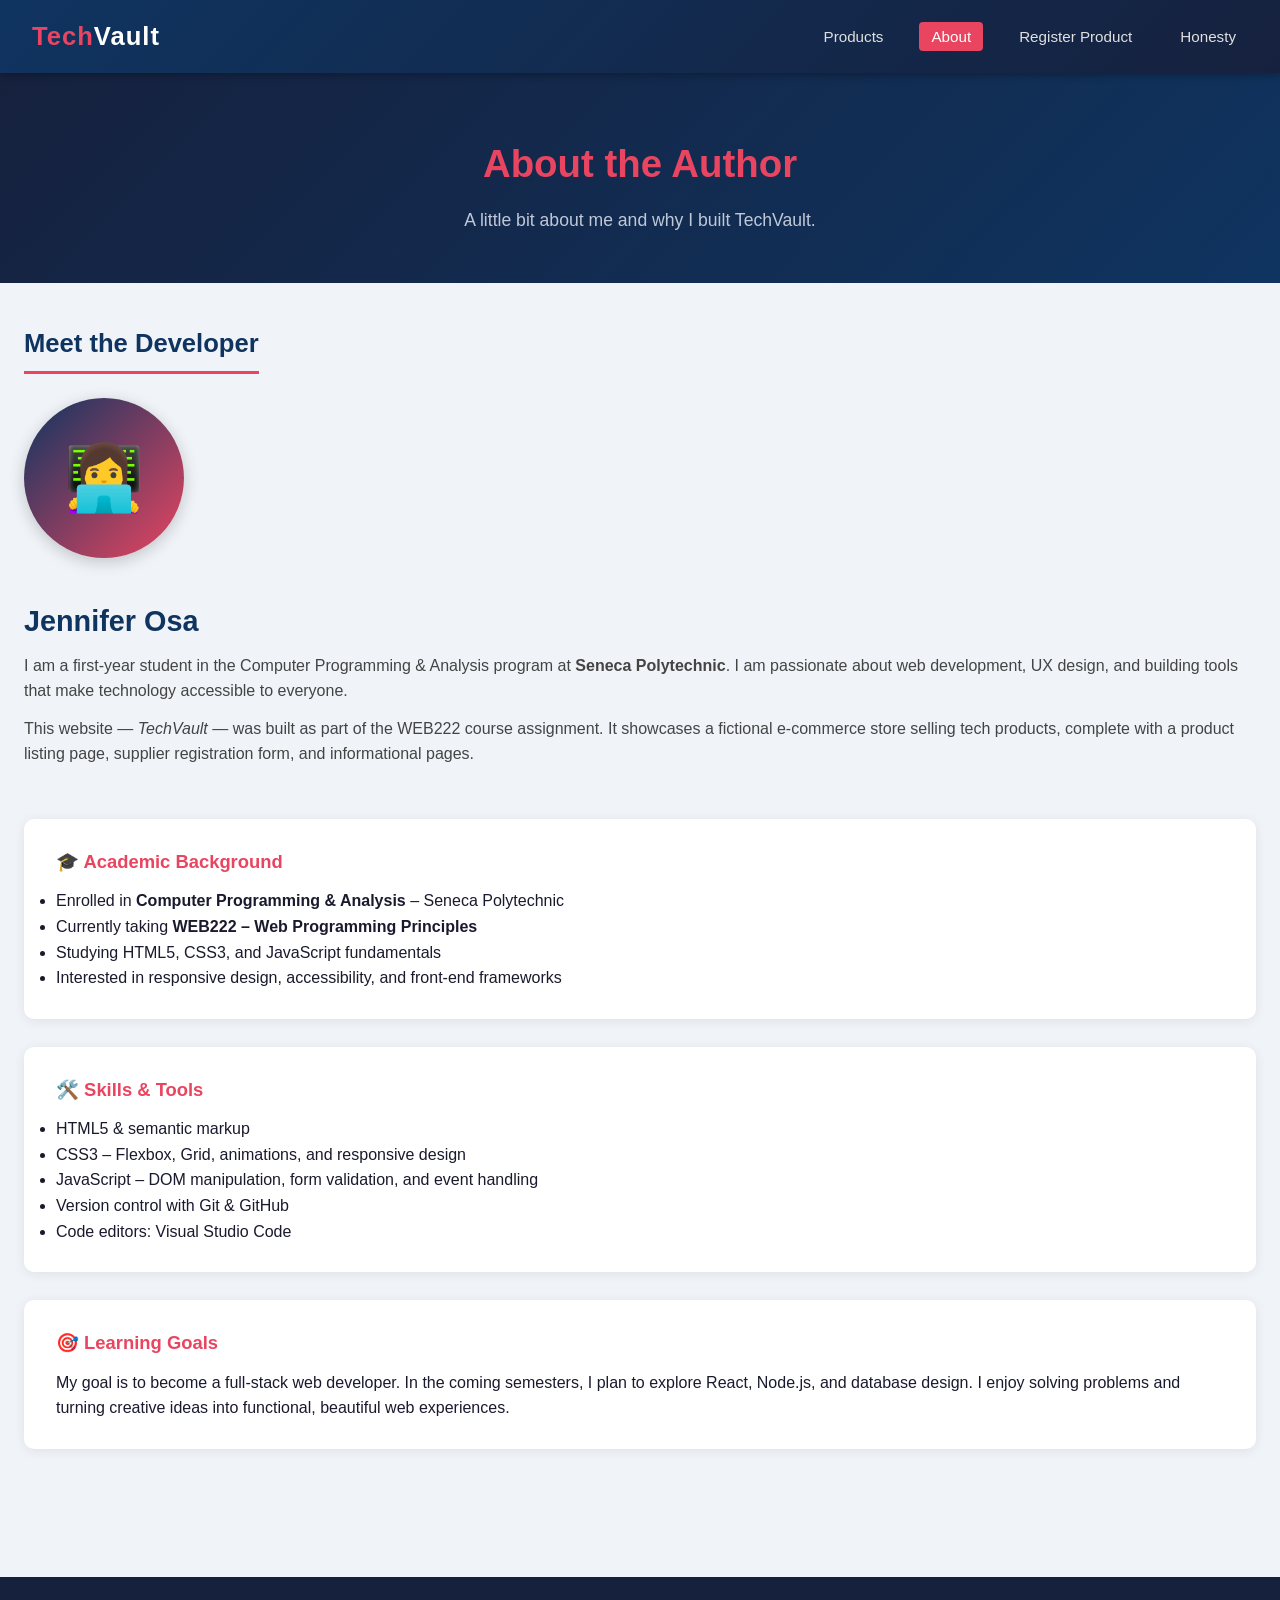
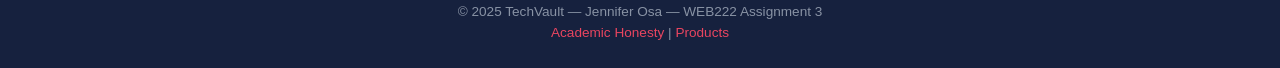
<file: about.html>
<!DOCTYPE html>
<html lang="en">
<head>
  <meta charset="UTF-8" />
  <meta name="viewport" content="width=device-width, initial-scale=1.0" />
  <title>About – Jennifer Osa</title>
  <link rel="stylesheet" href="styles.css" />
</head>
<body>

  <!-- ===== Header / Navigation ===== -->
  <header>
    <div class="logo">Tech<span>Vault</span></div>
    <nav aria-label="Main navigation">
      <ul>
        <li><a href="index.html">Products</a></li>
        <li><a href="about.html" class="active">About</a></li>
        <li><a href="product_register.html">Register Product</a></li>
        <li><a href="honesty.html">Honesty</a></li>
      </ul>
    </nav>
  </header>

  <!-- ===== Hero ===== -->
  <section class="hero">
    <h1>About the Author</h1>
    <p>A little bit about me and why I built TechVault.</p>
  </section>

  <!-- ===== Main Content ===== -->
  <main>
    <h2 class="section-title">Meet the Developer</h2>

    <div class="about-section">
      <!-- Avatar -->
      <div class="about-avatar" aria-hidden="true">👩‍💻</div>

      <!-- Bio -->
      <div class="about-info">
        <h2>Jennifer Osa</h2>
        <p>
          I am a first-year student in the Computer Programming &amp; Analysis program at
          <strong>Seneca Polytechnic</strong>. I am passionate about web development, UX design,
          and building tools that make technology accessible to everyone.
        </p>
        <p>
          This website — <em>TechVault</em> — was built as part of the WEB222 course assignment.
          It showcases a fictional e-commerce store selling tech products, complete with a product
          listing page, supplier registration form, and informational pages.
        </p>
      </div>
    </div>

    <!-- Academic Background -->
    <div class="info-card" style="margin-top: 40px;">
      <h3>🎓 Academic Background</h3>
      <ul>
        <li>Enrolled in <strong>Computer Programming &amp; Analysis</strong> – Seneca Polytechnic</li>
        <li>Currently taking <strong>WEB222 – Web Programming Principles</strong></li>
        <li>Studying HTML5, CSS3, and JavaScript fundamentals</li>
        <li>Interested in responsive design, accessibility, and front-end frameworks</li>
      </ul>
    </div>

    <!-- Skills -->
    <div class="info-card">
      <h3>🛠️ Skills &amp; Tools</h3>
      <ul>
        <li>HTML5 &amp; semantic markup</li>
        <li>CSS3 – Flexbox, Grid, animations, and responsive design</li>
        <li>JavaScript – DOM manipulation, form validation, and event handling</li>
        <li>Version control with Git &amp; GitHub</li>
        <li>Code editors: Visual Studio Code</li>
      </ul>
    </div>

    <!-- Goals -->
    <div class="info-card">
      <h3>🎯 Learning Goals</h3>
      <p>
        My goal is to become a full-stack web developer. In the coming semesters, I plan to explore
        React, Node.js, and database design. I enjoy solving problems and turning creative ideas
        into functional, beautiful web experiences.
      </p>
    </div>
  </main>

  <!-- ===== Footer ===== -->
  <footer>
    <p>&copy; 2025 TechVault &mdash; Jennifer Osa &mdash; WEB222 Assignment 3</p>
    <p><a href="honesty.html">Academic Honesty</a> | <a href="index.html">Products</a></p>
  </footer>

</body>
</html>
</file>
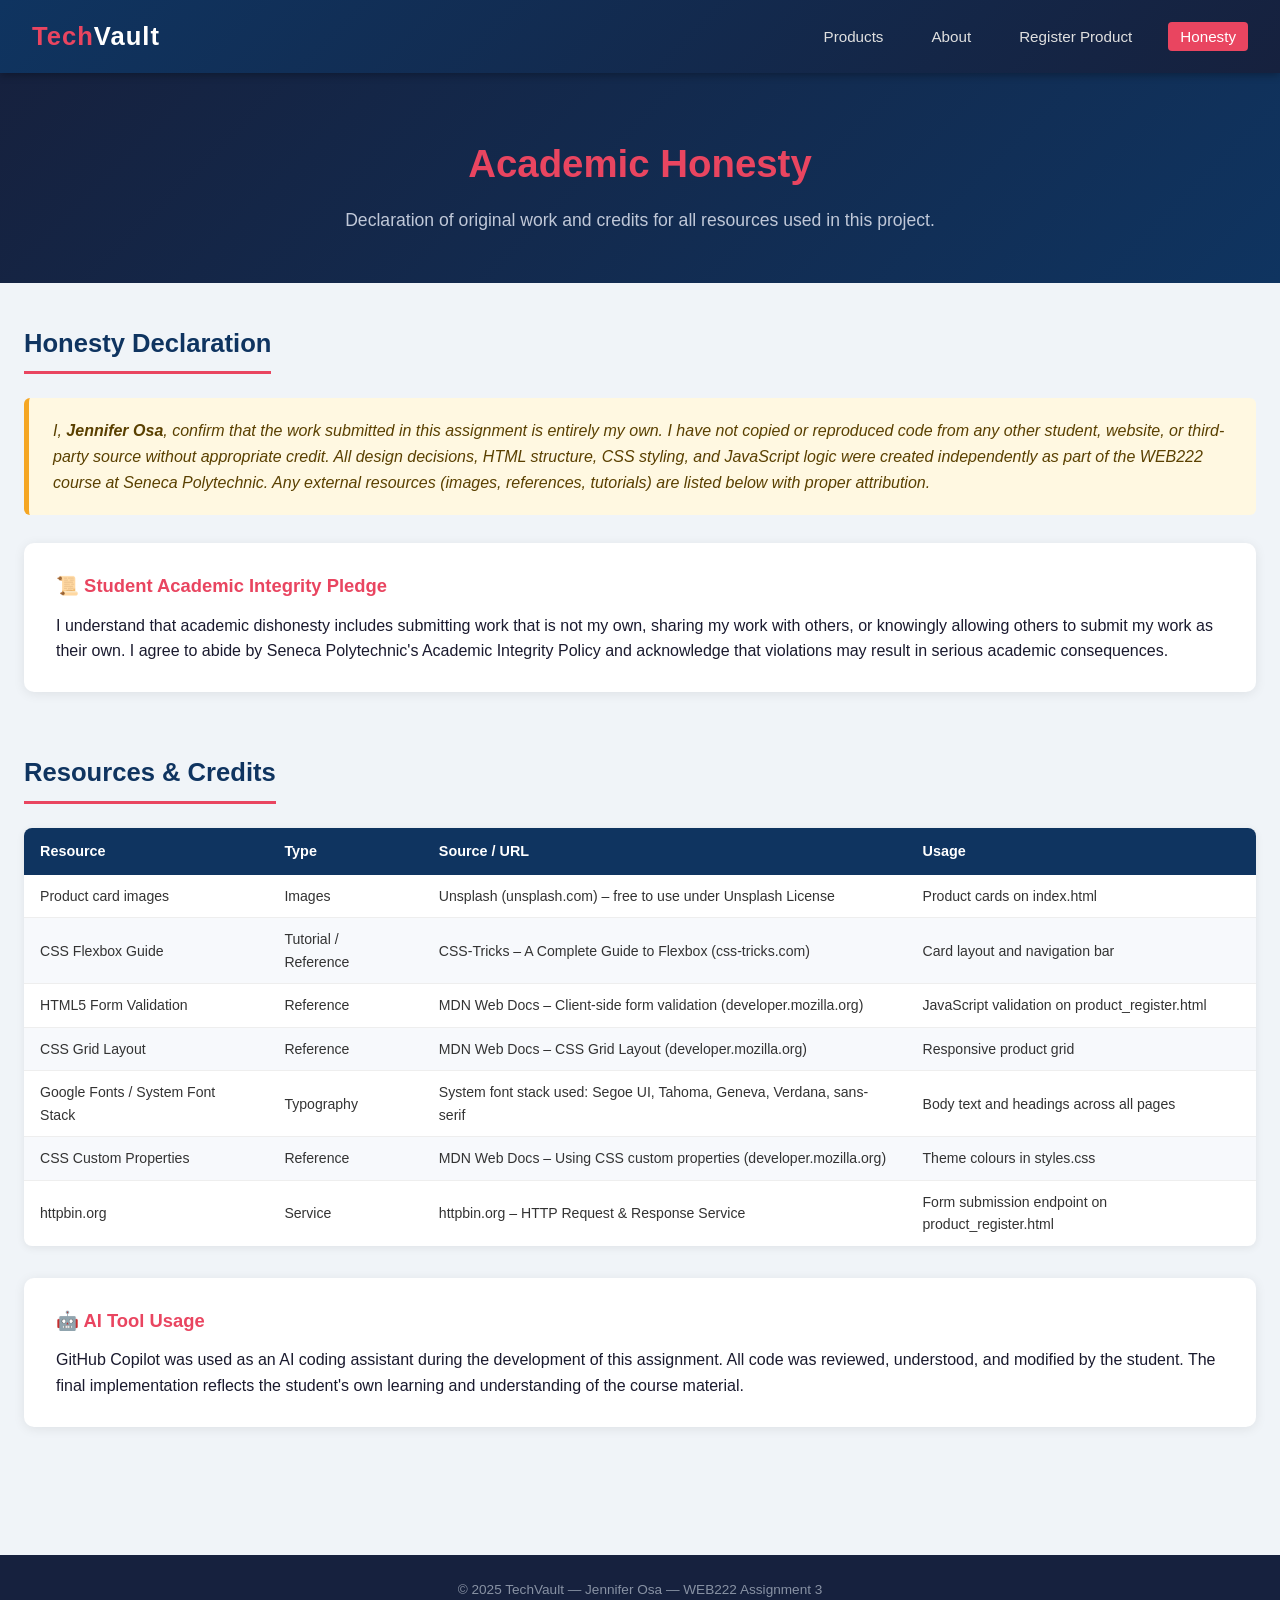
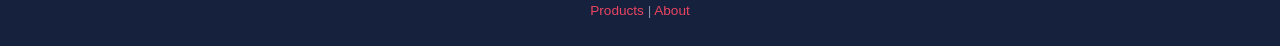
<file: honesty.html>
<!DOCTYPE html>
<html lang="en">
<head>
  <meta charset="UTF-8" />
  <meta name="viewport" content="width=device-width, initial-scale=1.0" />
  <title>Academic Honesty – Jennifer Osa</title>
  <link rel="stylesheet" href="styles.css" />
</head>
<body>

  <!-- ===== Header / Navigation ===== -->
  <header>
    <div class="logo">Tech<span>Vault</span></div>
    <nav aria-label="Main navigation">
      <ul>
        <li><a href="index.html">Products</a></li>
        <li><a href="about.html">About</a></li>
        <li><a href="product_register.html">Register Product</a></li>
        <li><a href="honesty.html" class="active">Honesty</a></li>
      </ul>
    </nav>
  </header>

  <!-- ===== Hero ===== -->
  <section class="hero">
    <h1>Academic Honesty</h1>
    <p>Declaration of original work and credits for all resources used in this project.</p>
  </section>

  <!-- ===== Main Content ===== -->
  <main>
    <h2 class="section-title">Honesty Declaration</h2>

    <!-- Academic Honesty Statement -->
    <div class="honesty-statement">
      <p>
        I, <strong>Jennifer Osa</strong>, confirm that the work submitted in this assignment is
        entirely my own. I have not copied or reproduced code from any other student, website, or
        third-party source without appropriate credit. All design decisions, HTML structure, CSS
        styling, and JavaScript logic were created independently as part of the WEB222 course at
        Seneca Polytechnic. Any external resources (images, references, tutorials) are listed below
        with proper attribution.
      </p>
    </div>

    <!-- Pledge -->
    <div class="info-card">
      <h3>📜 Student Academic Integrity Pledge</h3>
      <p>
        I understand that academic dishonesty includes submitting work that is not my own, sharing
        my work with others, or knowingly allowing others to submit my work as their own. I agree
        to abide by Seneca Polytechnic's Academic Integrity Policy and acknowledge that violations
        may result in serious academic consequences.
      </p>
    </div>

    <!-- Resources -->
    <h2 class="section-title" style="margin-top:32px;">Resources &amp; Credits</h2>

    <table class="resource-table">
      <thead>
        <tr>
          <th>Resource</th>
          <th>Type</th>
          <th>Source / URL</th>
          <th>Usage</th>
        </tr>
      </thead>
      <tbody>
        <tr>
          <td>Product card images</td>
          <td>Images</td>
          <td>Unsplash (unsplash.com) – free to use under Unsplash License</td>
          <td>Product cards on index.html</td>
        </tr>
        <tr>
          <td>CSS Flexbox Guide</td>
          <td>Tutorial / Reference</td>
          <td>CSS-Tricks – A Complete Guide to Flexbox (css-tricks.com)</td>
          <td>Card layout and navigation bar</td>
        </tr>
        <tr>
          <td>HTML5 Form Validation</td>
          <td>Reference</td>
          <td>MDN Web Docs – Client-side form validation (developer.mozilla.org)</td>
          <td>JavaScript validation on product_register.html</td>
        </tr>
        <tr>
          <td>CSS Grid Layout</td>
          <td>Reference</td>
          <td>MDN Web Docs – CSS Grid Layout (developer.mozilla.org)</td>
          <td>Responsive product grid</td>
        </tr>
        <tr>
          <td>Google Fonts / System Font Stack</td>
          <td>Typography</td>
          <td>System font stack used: Segoe UI, Tahoma, Geneva, Verdana, sans-serif</td>
          <td>Body text and headings across all pages</td>
        </tr>
        <tr>
          <td>CSS Custom Properties</td>
          <td>Reference</td>
          <td>MDN Web Docs – Using CSS custom properties (developer.mozilla.org)</td>
          <td>Theme colours in styles.css</td>
        </tr>
        <tr>
          <td>httpbin.org</td>
          <td>Service</td>
          <td>httpbin.org – HTTP Request &amp; Response Service</td>
          <td>Form submission endpoint on product_register.html</td>
        </tr>
      </tbody>
    </table>

    <!-- AI Usage Note -->
    <div class="info-card" style="margin-top: 32px;">
      <h3>🤖 AI Tool Usage</h3>
      <p>
        GitHub Copilot was used as an AI coding assistant during the development of this assignment.
        All code was reviewed, understood, and modified by the student. The final implementation
        reflects the student's own learning and understanding of the course material.
      </p>
    </div>
  </main>

  <!-- ===== Footer ===== -->
  <footer>
    <p>&copy; 2025 TechVault &mdash; Jennifer Osa &mdash; WEB222 Assignment 3</p>
    <p><a href="index.html">Products</a> | <a href="about.html">About</a></p>
  </footer>

</body>
</html>
</file>
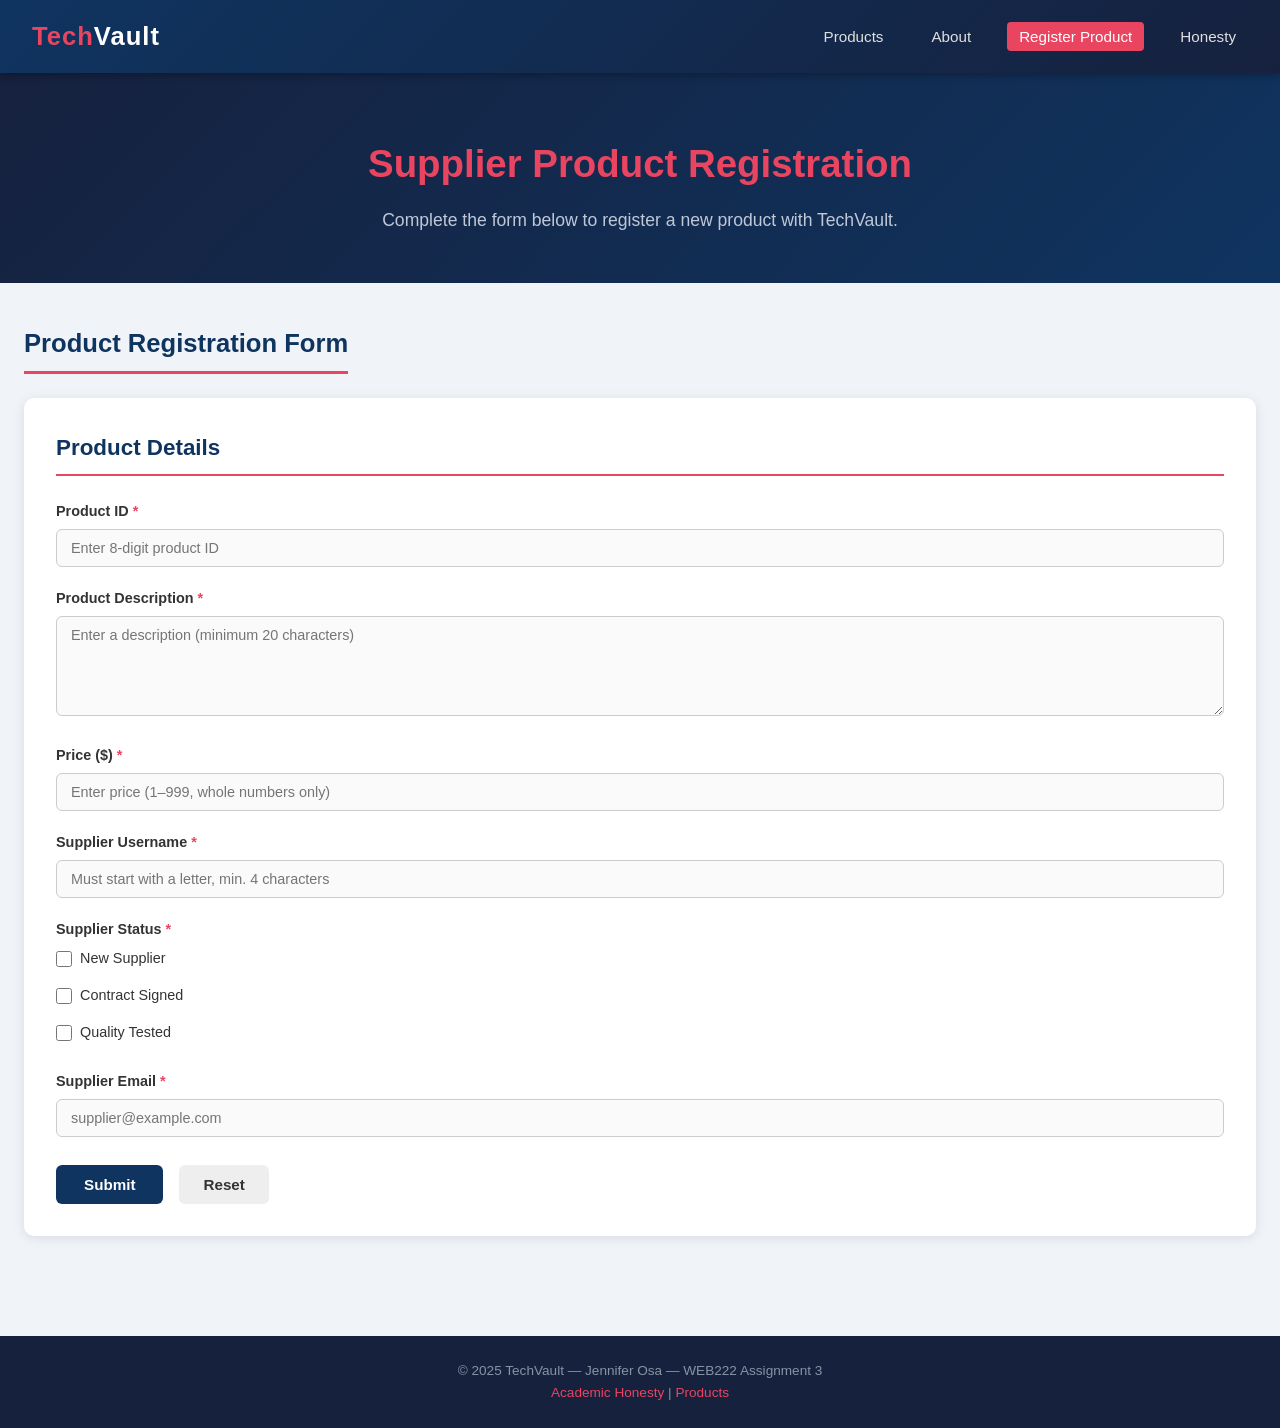
<file: product_register.html>
<!DOCTYPE html>
<html lang="en">
<head>
  <meta charset="UTF-8" />
  <meta name="viewport" content="width=device-width, initial-scale=1.0" />
  <title>Register Product – Jennifer Osa</title>
  <link rel="stylesheet" href="styles.css" />
</head>
<body>

  <!-- ===== Header / Navigation ===== -->
  <header>
    <div class="logo">Tech<span>Vault</span></div>
    <nav aria-label="Main navigation">
      <ul>
        <li><a href="index.html">Products</a></li>
        <li><a href="about.html">About</a></li>
        <li><a href="product_register.html" class="active">Register Product</a></li>
        <li><a href="honesty.html">Honesty</a></li>
      </ul>
    </nav>
  </header>

  <!-- ===== Hero ===== -->
  <section class="hero">
    <h1>Supplier Product Registration</h1>
    <p>Complete the form below to register a new product with TechVault.</p>
  </section>

  <!-- ===== Main Content ===== -->
  <main>
    <h2 class="section-title">Product Registration Form</h2>

    <div class="form-layout">

      <!-- ===== Form ===== -->
      <div class="form-container">
        <h2>Product Details</h2>

        <form name="signup" id="registrationForm" method="POST" action="https://httpbin.org/post" novalidate>

          <!-- Hidden Fields: update FullName and studentId with actual student values before submission -->
          <input type="hidden" name="FullName" value="Jennifer Osa" />
          <input type="hidden" name="studentId" value="123456789" />

          <!-- Product ID -->
          <div class="form-group">
            <label for="productId">Product ID <span style="color:#e94560">*</span></label>
            <input
              type="text"
              id="productId"
              name="productId"
              placeholder="Enter 8-digit product ID"
              inputmode="numeric"
            />
          </div>

          <!-- Product Description -->
          <div class="form-group">
            <label for="productDescription">Product Description <span style="color:#e94560">*</span></label>
            <textarea
              id="productDescription"
              name="productDescription"
              placeholder="Enter a description (minimum 20 characters)"
            ></textarea>
          </div>

          <!-- Price -->
          <div class="form-group">
            <label for="price">Price ($) <span style="color:#e94560">*</span></label>
            <input
              type="text"
              id="price"
              name="price"
              placeholder="Enter price (1–999, whole numbers only)"
              inputmode="numeric"
            />
          </div>

          <!-- Supplier Username -->
          <div class="form-group">
            <label for="supplierUsername">Supplier Username <span style="color:#e94560">*</span></label>
            <input
              type="text"
              id="supplierUsername"
              name="supplierUsername"
              placeholder="Must start with a letter, min. 4 characters"
            />
          </div>

          <!-- Supplier Status -->
          <div class="form-group">
            <label>Supplier Status <span style="color:#e94560">*</span></label>
            <div class="checkbox-group" id="supplierStatusGroup">
              <label>
                <input type="checkbox" name="supplierStatus" value="new" />
                New Supplier
              </label>
              <label>
                <input type="checkbox" name="supplierStatus" value="contract" />
                Contract Signed
              </label>
              <label>
                <input type="checkbox" name="supplierStatus" value="quality" />
                Quality Tested
              </label>
            </div>
          </div>

          <!-- Supplier Email -->
          <div class="form-group">
            <label for="supplierEmail">Supplier Email <span style="color:#e94560">*</span></label>
            <input
              type="email"
              id="supplierEmail"
              name="supplierEmail"
              placeholder="supplier@example.com"
            />
          </div>

          <!-- Buttons -->
          <div class="form-actions">
            <button type="submit" class="btn-submit">Submit</button>
            <button type="reset" class="btn-reset" id="resetBtn">Reset</button>
          </div>

        </form>
      </div><!-- /.form-container -->

      <!-- ===== Error Panel ===== -->
      <aside class="error-panel" id="errorPanel" aria-live="polite">
        <h3>⚠ Please fix the following errors:</h3>
        <ul class="error-list" id="errorList">
          <!-- Errors injected by JavaScript -->
        </ul>
      </aside>

    </div><!-- /.form-layout -->
  </main>

  <!-- ===== Footer ===== -->
  <footer>
    <p>&copy; 2025 TechVault &mdash; Jennifer Osa &mdash; WEB222 Assignment 3</p>
    <p><a href="honesty.html">Academic Honesty</a> | <a href="index.html">Products</a></p>
  </footer>

  <!-- ===== JavaScript Validation ===== -->
  <script>
    (function () {
      'use strict';

      var form = document.forms['signup'];
      var errorPanel = document.getElementById('errorPanel');
      var errorList  = document.getElementById('errorList');

      /**
       * Remove field-error highlight from all inputs / textarea / checkboxes.
       */
      function clearFieldErrors() {
        var fields = form.querySelectorAll('input, textarea');
        fields.forEach(function (f) { f.classList.remove('field-error'); });

        var checkboxes = form.querySelectorAll('input[type="checkbox"]');
        checkboxes.forEach(function (cb) { cb.classList.remove('field-error'); });
      }

      /**
       * Hide the error panel and clear all messages.
       */
      function clearErrors() {
        errorList.innerHTML = '';
        errorPanel.classList.remove('visible');
        clearFieldErrors();
      }

      /**
       * Add an error message to the panel and mark the field.
       * @param {string} message  - Human-readable error text.
       * @param {HTMLElement|null} fieldEl - The form field to highlight (optional).
       */
      function addError(message, fieldEl) {
        var li = document.createElement('li');
        li.textContent = message;
        errorList.appendChild(li);

        if (fieldEl) {
          fieldEl.classList.add('field-error');
        }
      }

      /**
       * Validate the entire form and return true only if all fields are valid.
       * @returns {boolean}
       */
      function validateForm() {
        clearErrors();

        var errors = false;

        /* ---- 1. Product ID ---- */
        var productIdEl = document.getElementById('productId');
        var productId   = productIdEl.value.trim();
        if (productId === '') {
          addError('Product ID is required.', productIdEl);
          errors = true;
        } else if (!/^\d+$/.test(productId)) {
          addError('Product ID must contain digits only.', productIdEl);
          errors = true;
        } else if (productId.length !== 8) {
          addError('Product ID must be exactly 8 digits long.', productIdEl);
          errors = true;
        }

        /* ---- 2. Product Description ---- */
        var descEl = document.getElementById('productDescription');
        var desc   = descEl.value.trim();
        if (desc === '') {
          addError('Product Description is required.', descEl);
          errors = true;
        } else if (desc.length < 20) {
          addError('Product Description must contain at least 20 characters.', descEl);
          errors = true;
        }

        /* ---- 3. Price ---- */
        var priceEl = document.getElementById('price');
        var price   = priceEl.value.trim();
        if (price === '') {
          addError('Price is required.', priceEl);
          errors = true;
        } else if (!/^\d+$/.test(price)) {
          addError('Price must contain digits only (no decimals).', priceEl);
          errors = true;
        } else {
          var priceNum = parseInt(price, 10);
          if (priceNum < 1 || priceNum > 999) {
            addError('Price must be between 1 and 999.', priceEl);
            errors = true;
          }
        }

        /* ---- 4. Supplier Username ---- */
        var usernameEl = document.getElementById('supplierUsername');
        var username   = usernameEl.value.trim();
        if (username === '') {
          addError('Supplier Username is required.', usernameEl);
          errors = true;
        } else if (username.length < 4) {
          addError('Supplier Username must contain at least 4 characters.', usernameEl);
          errors = true;
        } else if (!/^[a-zA-Z]/.test(username)) {
          addError('Supplier Username must start with a letter.', usernameEl);
          errors = true;
        }

        /* ---- 5. Supplier Status (checkboxes) ---- */
        var checkboxes = form.querySelectorAll('input[name="supplierStatus"]');
        var atLeastOneChecked = false;
        checkboxes.forEach(function (cb) {
          if (cb.checked) { atLeastOneChecked = true; }
        });
        if (!atLeastOneChecked) {
          addError('At least one Supplier Status must be selected.', null);
          /* Highlight all checkboxes to draw attention */
          checkboxes.forEach(function (cb) { cb.classList.add('field-error'); });
          errors = true;
        }

        /* ---- 6. Supplier Email ---- */
        var emailEl = document.getElementById('supplierEmail');
        var email   = emailEl.value.trim();
        if (email === '') {
          addError('Supplier Email is required.', emailEl);
          errors = true;
        } else if (!emailEl.validity.valid) {
          addError('Supplier Email must be a valid email address.', emailEl);
          errors = true;
        }

        /* Show or hide the error panel */
        if (errors) {
          errorPanel.classList.add('visible');
        }

        return !errors;
      }

      /* ===== Form Submit Handler ===== */
      form.addEventListener('submit', function (event) {
        event.preventDefault();

        if (validateForm()) {
          alert('Form submitted successfully! Your product has been registered.');
          form.submit();
        }
      });

      /* ===== Reset Handler – clear error panel ===== */
      document.getElementById('resetBtn').addEventListener('click', function () {
        clearErrors();
      });

    })();
  </script>

</body>
</html>
</file>
<file: styles.css>
/* ===================================================
   WEB222 Assignment 3 – Shared Stylesheet
   Author: Jennifer Osa
   =================================================== */

/* ---------- Reset & Base ---------- */
*, *::before, *::after {
  box-sizing: border-box;
  margin: 0;
  padding: 0;
}

body {
  font-family: 'Segoe UI', Tahoma, Geneva, Verdana, sans-serif;
  background-color: #f0f4f8;
  color: #1a1a2e;
  line-height: 1.6;
}

a {
  color: #0070f3;
  text-decoration: none;
}

a:hover {
  text-decoration: underline;
}

/* ---------- Header ---------- */
header {
  background: linear-gradient(135deg, #0f3460, #16213e);
  color: #ffffff;
  padding: 16px 32px;
  display: flex;
  align-items: center;
  justify-content: space-between;
  box-shadow: 0 2px 8px rgba(0, 0, 0, 0.3);
  position: sticky;
  top: 0;
  z-index: 100;
}

.logo {
  font-size: 1.6rem;
  font-weight: 700;
  letter-spacing: 1px;
  color: #e94560;
}

.logo span {
  color: #ffffff;
}

/* ---------- Navigation ---------- */
nav ul {
  list-style: none;
  display: flex;
  gap: 24px;
}

nav ul li a {
  color: #e0e0e0;
  font-size: 0.95rem;
  font-weight: 500;
  padding: 6px 12px;
  border-radius: 4px;
  transition: background-color 0.2s, color 0.2s;
}

nav ul li a:hover,
nav ul li a.active {
  background-color: #e94560;
  color: #ffffff;
  text-decoration: none;
}

/* ---------- Hero Banner ---------- */
.hero {
  background: linear-gradient(135deg, #16213e, #0f3460);
  color: #ffffff;
  text-align: center;
  padding: 60px 32px 48px;
}

.hero h1 {
  font-size: 2.4rem;
  margin-bottom: 12px;
  color: #e94560;
}

.hero p {
  font-size: 1.1rem;
  color: #c0c8d8;
  max-width: 600px;
  margin: 0 auto;
}

/* ---------- Main Content ---------- */
main {
  max-width: 1280px;
  margin: 0 auto;
  padding: 40px 24px;
}

/* ---------- Section Headings ---------- */
.section-title {
  font-size: 1.6rem;
  font-weight: 700;
  color: #0f3460;
  margin-bottom: 24px;
  padding-bottom: 8px;
  border-bottom: 3px solid #e94560;
  display: inline-block;
}

/* ---------- Product Grid ---------- */
.product-grid {
  display: flex;
  flex-wrap: wrap;
  gap: 24px;
  justify-content: flex-start;
}

/* ---------- Product Card ---------- */
.card {
  background: #ffffff;
  border-radius: 10px;
  box-shadow: 0 2px 12px rgba(0, 0, 0, 0.1);
  overflow: hidden;
  width: calc(25% - 18px);
  min-width: 220px;
  display: flex;
  flex-direction: column;
  transition: transform 0.2s, box-shadow 0.2s;
}

.card:hover {
  transform: translateY(-4px);
  box-shadow: 0 8px 24px rgba(0, 0, 0, 0.18);
}

.card-img-wrapper {
  background-color: #eef0f5;
  display: flex;
  align-items: center;
  justify-content: center;
  height: 180px;
  overflow: hidden;
}

.card-img-wrapper img {
  max-width: 100%;
  max-height: 160px;
  object-fit: contain;
  padding: 8px;
}

.card-body {
  padding: 16px;
  flex: 1;
  display: flex;
  flex-direction: column;
}

.card-category {
  font-size: 0.72rem;
  text-transform: uppercase;
  letter-spacing: 1px;
  color: #888;
  margin-bottom: 4px;
}

.card-title {
  font-size: 1rem;
  font-weight: 700;
  color: #1a1a2e;
  margin-bottom: 8px;
}

.card-description {
  font-size: 0.85rem;
  color: #555;
  flex: 1;
  margin-bottom: 12px;
}

.card-footer {
  display: flex;
  align-items: center;
  justify-content: space-between;
  margin-top: auto;
  padding-top: 12px;
  border-top: 1px solid #eee;
}

.card-price {
  font-size: 1.2rem;
  font-weight: 700;
  color: #e94560;
}

.card-rating {
  font-size: 0.78rem;
  color: #f5a623;
}

.btn-add {
  background-color: #0f3460;
  color: #ffffff;
  border: none;
  padding: 7px 14px;
  border-radius: 5px;
  font-size: 0.82rem;
  cursor: pointer;
  transition: background-color 0.2s;
  margin-top: 10px;
  align-self: flex-start;
}

.btn-add:hover {
  background-color: #e94560;
}

/* ---------- About Page ---------- */
.about-section {
  display: flex;
  gap: 40px;
  align-items: flex-start;
  flex-wrap: wrap;
}

.about-avatar {
  flex-shrink: 0;
  width: 160px;
  height: 160px;
  border-radius: 50%;
  background: linear-gradient(135deg, #0f3460, #e94560);
  display: flex;
  align-items: center;
  justify-content: center;
  font-size: 4rem;
  color: #fff;
  box-shadow: 0 4px 16px rgba(0, 0, 0, 0.2);
}

.about-info h2 {
  font-size: 1.8rem;
  color: #0f3460;
  margin-bottom: 8px;
}

.about-info p {
  margin-bottom: 12px;
  color: #444;
}

.about-info ul {
  list-style: disc;
  padding-left: 20px;
  color: #444;
}

.about-info ul li {
  margin-bottom: 6px;
}

.info-card {
  background: #ffffff;
  border-radius: 10px;
  box-shadow: 0 2px 12px rgba(0, 0, 0, 0.08);
  padding: 28px 32px;
  margin-bottom: 28px;
}

.info-card h3 {
  font-size: 1.15rem;
  color: #e94560;
  margin-bottom: 12px;
}

/* ---------- Honesty Page ---------- */
.honesty-statement {
  background: #fff8e1;
  border-left: 5px solid #f5a623;
  padding: 20px 24px;
  border-radius: 6px;
  margin-bottom: 28px;
  color: #5a4000;
  font-style: italic;
}

.resource-table {
  width: 100%;
  border-collapse: collapse;
  background: #fff;
  border-radius: 8px;
  overflow: hidden;
  box-shadow: 0 2px 8px rgba(0,0,0,0.07);
}

.resource-table th {
  background-color: #0f3460;
  color: #fff;
  padding: 12px 16px;
  text-align: left;
  font-size: 0.9rem;
}

.resource-table td {
  padding: 10px 16px;
  border-bottom: 1px solid #eee;
  font-size: 0.88rem;
  color: #333;
}

.resource-table tr:last-child td {
  border-bottom: none;
}

.resource-table tr:nth-child(even) td {
  background-color: #f7f9fc;
}

/* ---------- Form Page ---------- */
.form-layout {
  display: flex;
  gap: 32px;
  align-items: flex-start;
  flex-wrap: wrap;
}

.form-container {
  flex: 1;
  min-width: 300px;
  background: #ffffff;
  border-radius: 10px;
  padding: 32px;
  box-shadow: 0 2px 12px rgba(0, 0, 0, 0.1);
}

.form-container h2 {
  font-size: 1.4rem;
  color: #0f3460;
  margin-bottom: 24px;
  padding-bottom: 8px;
  border-bottom: 2px solid #e94560;
}

.form-group {
  margin-bottom: 20px;
}

.form-group label {
  display: block;
  font-size: 0.9rem;
  font-weight: 600;
  color: #333;
  margin-bottom: 6px;
}

.form-group input[type="text"],
.form-group input[type="email"],
.form-group input[type="number"],
.form-group textarea {
  width: 100%;
  padding: 10px 14px;
  border: 1px solid #ccc;
  border-radius: 6px;
  font-size: 0.9rem;
  font-family: inherit;
  transition: border-color 0.2s, box-shadow 0.2s;
  background: #fafafa;
  color: #1a1a2e;
}

.form-group input:focus,
.form-group textarea:focus {
  border-color: #0f3460;
  box-shadow: 0 0 0 3px rgba(15, 52, 96, 0.15);
  outline: none;
  background: #fff;
}

.form-group textarea {
  min-height: 100px;
  resize: vertical;
}

.checkbox-group {
  display: flex;
  flex-direction: column;
  gap: 8px;
}

.checkbox-group label {
  display: flex;
  align-items: center;
  gap: 8px;
  font-weight: 400;
  cursor: pointer;
}

.checkbox-group input[type="checkbox"] {
  width: 16px;
  height: 16px;
  cursor: pointer;
  accent-color: #0f3460;
}

.form-actions {
  display: flex;
  gap: 16px;
  margin-top: 28px;
}

.btn-submit {
  background-color: #0f3460;
  color: #fff;
  border: none;
  padding: 11px 28px;
  border-radius: 6px;
  font-size: 0.95rem;
  font-weight: 600;
  cursor: pointer;
  transition: background-color 0.2s;
}

.btn-submit:hover {
  background-color: #e94560;
}

.btn-reset {
  background-color: #eee;
  color: #333;
  border: none;
  padding: 11px 24px;
  border-radius: 6px;
  font-size: 0.95rem;
  font-weight: 600;
  cursor: pointer;
  transition: background-color 0.2s;
}

.btn-reset:hover {
  background-color: #ddd;
}

/* ---------- Error Panel ---------- */
.error-panel {
  flex: 0 0 280px;
  background: #fff3f5;
  border: 1px solid #e94560;
  border-radius: 10px;
  padding: 24px;
  box-shadow: 0 2px 12px rgba(233, 69, 96, 0.1);
  min-height: 180px;
  display: none;
}

.error-panel.visible {
  display: block;
}

.error-panel h3 {
  font-size: 1rem;
  color: #c0392b;
  margin-bottom: 14px;
  display: flex;
  align-items: center;
  gap: 6px;
}

.error-list {
  list-style: none;
  padding: 0;
}

.error-list li {
  font-size: 0.85rem;
  color: #c0392b;
  padding: 6px 0;
  border-bottom: 1px solid #fcc;
  display: flex;
  align-items: flex-start;
  gap: 6px;
}

.error-list li:last-child {
  border-bottom: none;
}

.error-list li::before {
  content: '✕';
  font-weight: bold;
  flex-shrink: 0;
}

.field-error {
  border-color: #e94560 !important;
  box-shadow: 0 0 0 3px rgba(233, 69, 96, 0.15) !important;
}

/* ---------- Footer ---------- */
footer {
  background: #16213e;
  color: #8892a4;
  text-align: center;
  padding: 24px 16px;
  font-size: 0.85rem;
  margin-top: 60px;
}

footer a {
  color: #e94560;
}

/* ---------- Responsive ---------- */
@media (max-width: 900px) {
  .card {
    width: calc(33.33% - 16px);
  }
}

@media (max-width: 640px) {
  header {
    flex-direction: column;
    gap: 12px;
    padding: 12px 16px;
  }

  nav ul {
    flex-wrap: wrap;
    justify-content: center;
    gap: 8px;
  }

  .card {
    width: calc(50% - 12px);
  }

  .form-layout {
    flex-direction: column;
  }

  .error-panel {
    flex: none;
    width: 100%;
  }
}

@media (max-width: 420px) {
  .card {
    width: 100%;
  }
}
</file>
